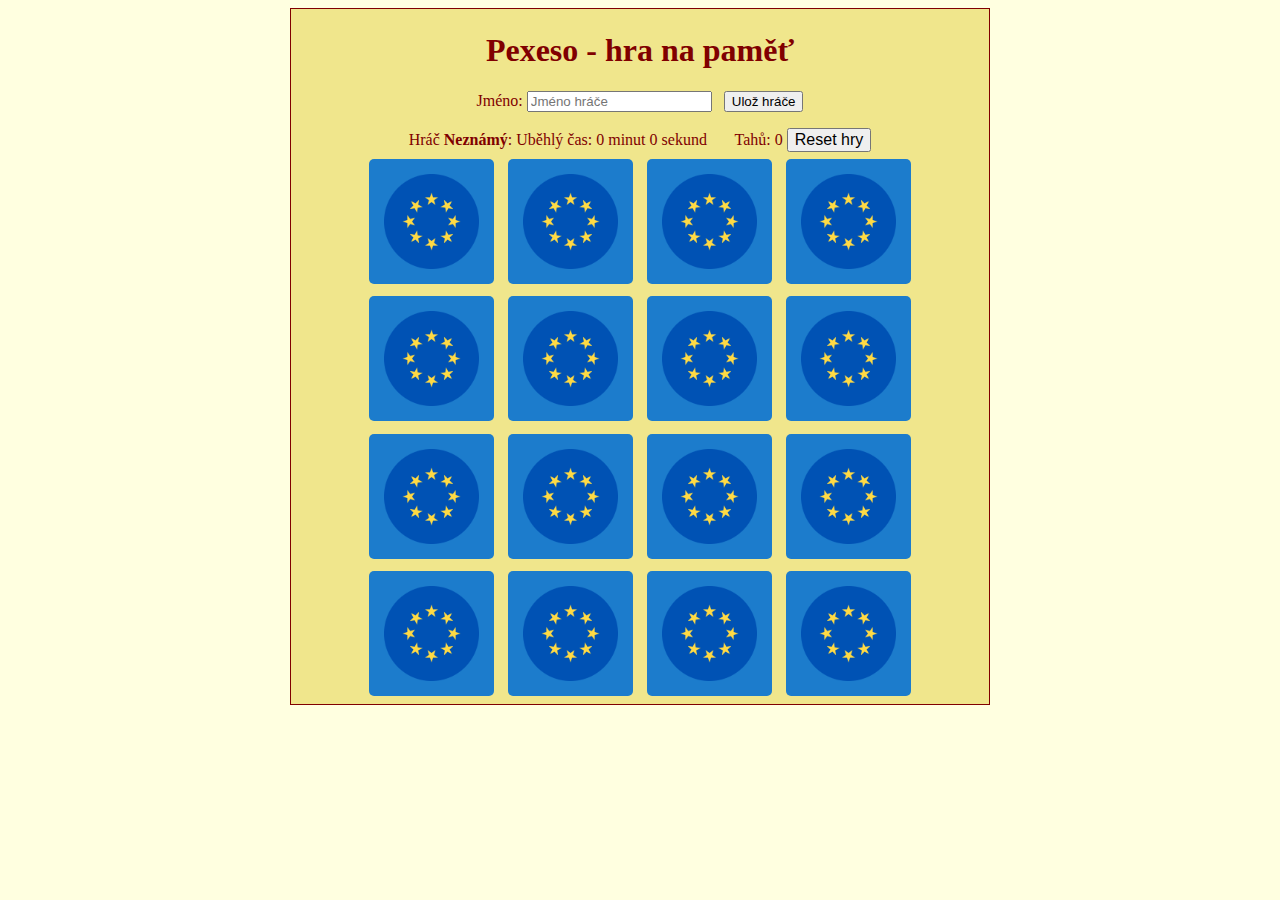
<file: Pexeso.html>
<!DOCTYPE html>
<html lang="cs">
    <head>
        <title>Pexeso - hra na paměť</title>
        <meta charset="UTF-8">
        <meta name="viewport" content="width=device-width, initial-scale=1.0">
	<link rel="stylesheet" href="css.css">
</head>
<body>
  <div class="hlavni">
            <div class="nadpis">
                <h1>Pexeso - hra na paměť</h1>
<div class="input"> Jméno:  <input id="novyHrac" placeholder="Jméno hráče"> &nbsp;&nbsp;<button type="button" id="ulozHrac"> Ulož hráče </button></div>
<p>Hráč <b><a id="uvitani">Neznámý</a></b>: Uběhlý čas: <a id="minuta">0</a> minut <a id="sekunda">0</a> sekund &nbsp;&nbsp;&nbsp;&nbsp;&nbsp; Tahů: <a id="clicks">0</a> <button style="font-size:16px" onclick="restart()">Reset hry</button></p>
    
            </div>

  <section class="pexeso-hra">
    <div class="pex-karta" data-jmeno="Rakousko">
      <img class="predek" src="obraz/aust.png" alt="Rakousko" />
      <img class="zadek" src="obraz/euro.png" alt="EU" />
    </div>
    <div class="pex-karta" data-jmeno="Rakousko">
      <img class="predek" src="obraz/aust.png" alt="Rakousko" />
      <img class="zadek" src="obraz/euro.png" alt="EU" />
    </div>

    <div class="pex-karta" data-jmeno="Česko">
      <img class="predek" src="obraz/czec.png" alt="Česko" />
      <img class="zadek" src="obraz/euro.png" alt="EU" />
    </div>
    <div class="pex-karta" data-jmeno="Česko">
      <img class="predek" src="obraz/czec.png" alt="Česko" />
      <img class="zadek" src="obraz/euro.png" alt="EU" />
    </div>

    <div class="pex-karta" data-jmeno="Finsko">
      <img class="predek" src="obraz/finl.png" alt="Finsko" />
      <img class="zadek" src="obraz/euro.png" alt="EU" />
    </div>
    <div class="pex-karta" data-jmeno="Finsko">
      <img class="predek" src="obraz/finl.png" alt="Finsko" />
      <img class="zadek" src="obraz/euro.png" alt="EU" />
    </div>

    <div class="pex-karta" data-jmeno="Francie">
      <img class="predek" src="obraz/fran.png" alt="Francie" />
      <img class="zadek" src="obraz/euro.png" alt="EU" />
    </div>
    <div class="pex-karta" data-jmeno="Francie">
      <img class="predek" src="obraz/fran.png" alt="Francie" />
      <img class="zadek" src="obraz/euro.png" alt="EU" />
    </div>

    <div class="pex-karta" data-jmeno="Německo">
      <img class="predek" src="obraz/germ.png" alt="Německo" />
      <img class="zadek" src="obraz/euro.png" alt="EU" />
    </div>
    <div class="pex-karta" data-jmeno="Německo">
      <img class="predek" src="obraz/germ.png" alt="Německo" />
      <img class="zadek" src="obraz/euro.png" alt="EU" />
    </div>

    <div class="pex-karta" data-jmeno="Itálie">
      <img class="predek" src="obraz/ital.png" alt="Itálie" />
      <img class="zadek" src="obraz/euro.png" alt="EU" />
    </div>
    <div class="pex-karta" data-jmeno="Itálie">
      <img class="predek" src="obraz/ital.png" alt="Itálie" />
      <img class="zadek" src="obraz/euro.png" alt="EU" />
    </div>

    <div class="pex-karta" data-jmeno="Španělsko">
      <img class="predek" src="obraz/spai.png" alt="Španělsko" />
      <img class="zadek" src="obraz/euro.png" alt="EU" />
    </div>
    <div class="pex-karta" data-jmeno="Španělsko">
      <img class="predek" src="obraz/spai.png" alt="Španělsko" />
      <img class="zadek" src="obraz/euro.png" alt="EU" />
    </div>

    <div class="pex-karta" data-jmeno="Švédsko">
      <img class="predek" src="obraz/swed.png" alt="Švédsko" />
      <img class="zadek" src="obraz/euro.png" alt="EU" />
    </div>
    <div class="pex-karta" data-jmeno="Švédsko">
      <img class="predek" src="obraz/swed.png" alt="Švédsko" />
      <img class="zadek" src="obraz/euro.png" alt="EU" />
    </div>
  </section>

<!--
slouží ke kontrole
<button id="myBtn">Open Modal</button>
-->



<div id="gratulace" class="modal">

  <!-- Modal obsah -->
  <div class="modal-content">
    <span class="close">&times;</span>
    <h1>Gratulujeme <a id="hrac1"> </a> k vítězství!</h1>
    <p>K vítězství bylo potřeba <b> <a id="clicks1">0</a> tahů</b> a celkem <b><a id="minuta1">0</a> minut a <a id="sekunda1">0</a> sekund.</b></p>
    <p>Hodnocení vašeho výkonu je <b> <a id="hodnoceni">---</a> </b>!</p>
    <p><button style="font-size:16px" onclick="restart()">Zahrajeme znovu?</button></p>
  </div>

</div>

  </div>
  <script src="scripty.js"></script>
</body>
</html>
</file>
<file: css.css>
* {
  box-sizing: border-box;
}

body {
    background-color: LightYellow;
    color: maroon;
}

.hlavni {
    width: 700px;
    margin: 0 auto;
    background-color: Khaki;
    border: 1px solid maroon;
    padding: 2px;
}

.nadpis {
    height: 120px;
    text-align: center;
}

.pexeso-hra {
  width: 80%;
  height: 550px;
  margin: auto;
  display: flex;
  flex-wrap: wrap;
  perspective: 1000px; 
  align-items: center;
  justify-content: space-around;
}

.pex-karta {
  width: 125px;
  height: 125px;
margin: 2px;
  position: relative;
  transform: scale(1);
transform-style: preserve-3d;
  transition: transform .5s;
}

.pex-karta.flip {
  transform: rotateY(180deg);
}

.pex-karta:active {
  transform: scale(0.96);
  transition: transform .25s;
}

.predek,
.zadek {
  width: 100%;
  height: 100%;
  padding: 15px;
  position: absolute;
  border-radius: 5px;
  background: #1C7CCC;
 backface-visibility: hidden;
}

.predek {
  transform: rotateY(180deg);
}


.modal {
  display: none; 
  position: fixed; 
  z-index: 1; 
  left: 0;
  top: 0;
  width: 100%; 
  height: 100%; 
  overflow: auto; 
  background-color: rgb(0,0,0); 
  background-color: rgba(0,0,0,0.4); 
}

/* Modal Content/Box */
.modal-content {
  background-color: #fefefe;
  margin: 15% auto; 
  padding: 20px;
  border: 1px solid #888;
  width: 80%;
  text-align: center; 
}


.close {
  color: #aaa;
  float: right;
  font-size: 28px;
  font-weight: bold;
}

.close:hover,
.close:focus {
  color: black;
  text-decoration: none;
  cursor: pointer;
}




@media screen and (max-width: 702px) {
.hlavni {
    width: 100%;
}
.pexeso-hra {
  width: 99%;
  height: 100%;
  margin: auto;
  display: flex;
  flex-wrap: wrap;
  perspective: 1000px; 
    border: 1px solid maroon;

}

.pex-karta {
  width: 75px;
  height: 75px;
margin: 1px;
  position: relative;
  transform: scale(1);
transform-style: preserve-3d;
  transition: transform .5s;

}
.predek,
.zadek {
  width: 100%;
  height: 100%;
  padding: 5px;
  position: absolute;
  border-radius: 5px;
  background: #1C7CCC;
 backface-visibility: hidden;
}
}
</file>
